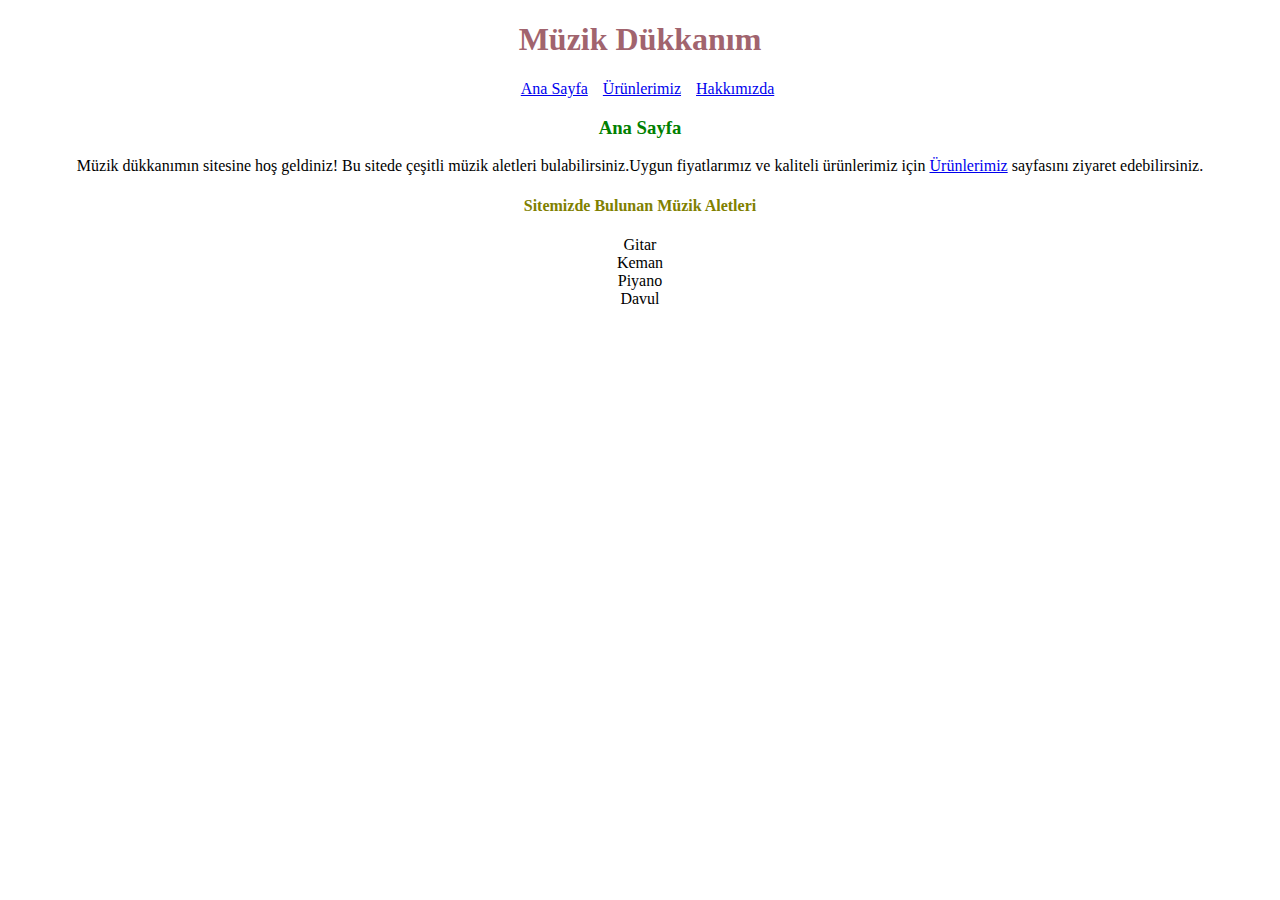
<file: css/odev-1/index.html>
<!DOCTYPE html>
<html lang="en">
<head>
    <meta charset="UTF-8">
    <meta name="viewport" content="width=device-width, initial-scale=1.0">
    <title>Müzik Dükkanım</title>
    <style>
      .home-page{
        text-align: center;
      }
     .none{
        color:rgb(161, 100, 110);
      }
      .two{
        display: flex;
        justify-content: center;
        
      }
      .nine{
        color:green;
      }
      .ten{
        color: olive;
      }
      .two li{
        list-style-type: none;
        margin-left: 15px;
      }
    
    </style>
</head>
<body>
    <!-- ANA SAYFA -->
  <nav class="home-page">
    <div class="none">
      <h1>Müzik Dükkanım</h1>
    </div>
    <div class="two">
      <li><a href="index.html">Ana Sayfa</a></li>
      <li><a href="urunlerimiz.html">Ürünlerimiz</a></li>
      <li><a href="hakkimizda.html">Hakkımızda</a></li>
  </div>
     <div class="nine">
      <h3>Ana Sayfa</h3>
     </div>
    <p>Müzik dükkanımın sitesine hoş geldiniz! Bu sitede çeşitli müzik aletleri bulabilirsiniz.Uygun fiyatlarımız ve kaliteli ürünlerimiz için <a href="urunlerimiz.html">Ürünlerimiz</a> sayfasını ziyaret edebilirsiniz.</p>
    <div class="ten">
    <h4>Sitemizde Bulunan Müzik Aletleri</h4>
  </div>
        <li>Gitar</li>
        <li>Keman</li>
        <li>Piyano</li>
        <li>Davul</li>
  </nav>
</body>
</html>
</file>
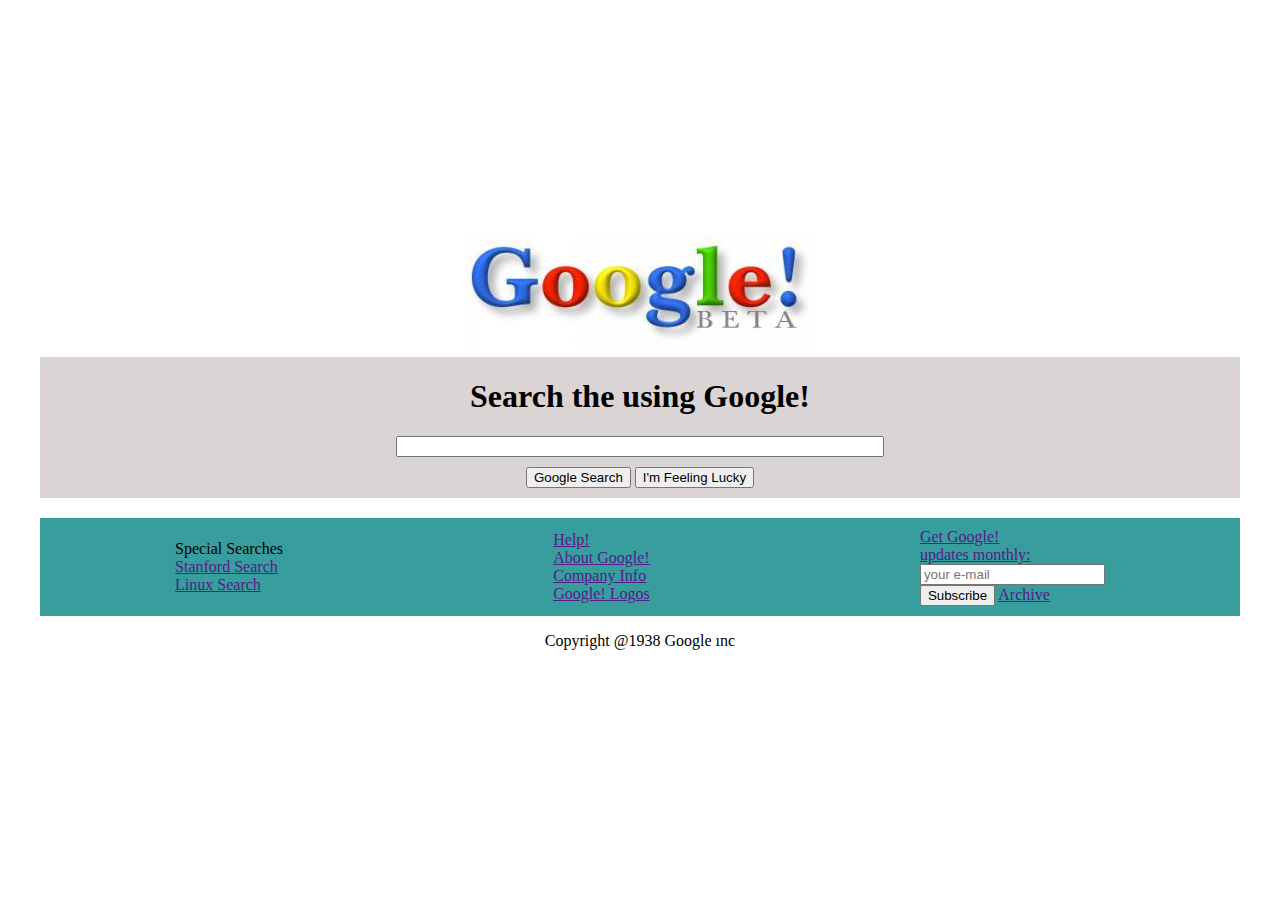
<file: css/odev-2/index.html>
<!DOCTYPE html>
<html lang="en">
<head>
    <meta charset="UTF-8">
    <meta name="viewport" content="width=device-width, initial-scale=1.0">
    <title>Document</title>
    <style>
    body {
      display: flex;
      justify-content: center;
      align-items: center;
      height: 100vh;
      margin: 0;
     }

.box {
    display: flex;
    justify-content: center;
}

.container {
    
    display: flex;
    flex-direction: column;
    justify-content: center;
}
.call{
    background-color: rgb(218, 212, 212);
    width: 1200px;
    margin-top: 10px; 
    display: flex;
    flex-direction: column;
    justify-content: center;
    align-items: center;
}
.call input {
    width: 40%;
}
.search-buttons {
    margin: 10px 0px;
}
.card{
    background-color: rgb(55, 157, 157);
    padding: 10px; 
    display: flex;
    flex-direction: column;
   
}
.text{
    margin-top: 20px;
    display: flex;
    justify-content: space-around;
    align-items: center;
    width: 1200px;
    background-color: rgb(55, 157, 157); 
   
}

.footer{
    display: flex;
    justify-content: center;
}

    
    </style>
</head>
<body>
    <div class="">
        <div class="box">
            <img src="images/google-logo.jpeg" alt="">
            
        </div>

        <div class="container"> 

            <div class="call">
                <h1>Search the using Google!</h1>
                <input type="text">
                <div class="search-buttons">
                    <button>Google Search</button>
                    <button>I'm Feeling Lucky</button>
                </div>




            </div>

            <div class="text"> 
                <div class="card">
                  <span>Special Searches</span>
                  <a href="">Stanford Search</a>
                  <a href="">Linux Search</a>
                </div>

                <div class="card">
                    <a href="">Help!</a>
                    <a href="">About Google!</a>
                    <a href="">Company Info</a>
                    <a href="">Google! Logos</a>
                </div>

                <div class="card">
                    <a href="">Get Google!</a>
                    <a href="">updates monthly:</a>
                    <input type="text" placeholder="your e-mail">
                    <div >
                        <button>Subscribe</button>
                        <a href="">Archive</a>
                    </div>
                   
                </div>


            </div>

        </div>

        <div class="footer">
            <p>Copyright @1938 Google ınc</p>
        </div>
    </div>
</body>
</html>
</file>
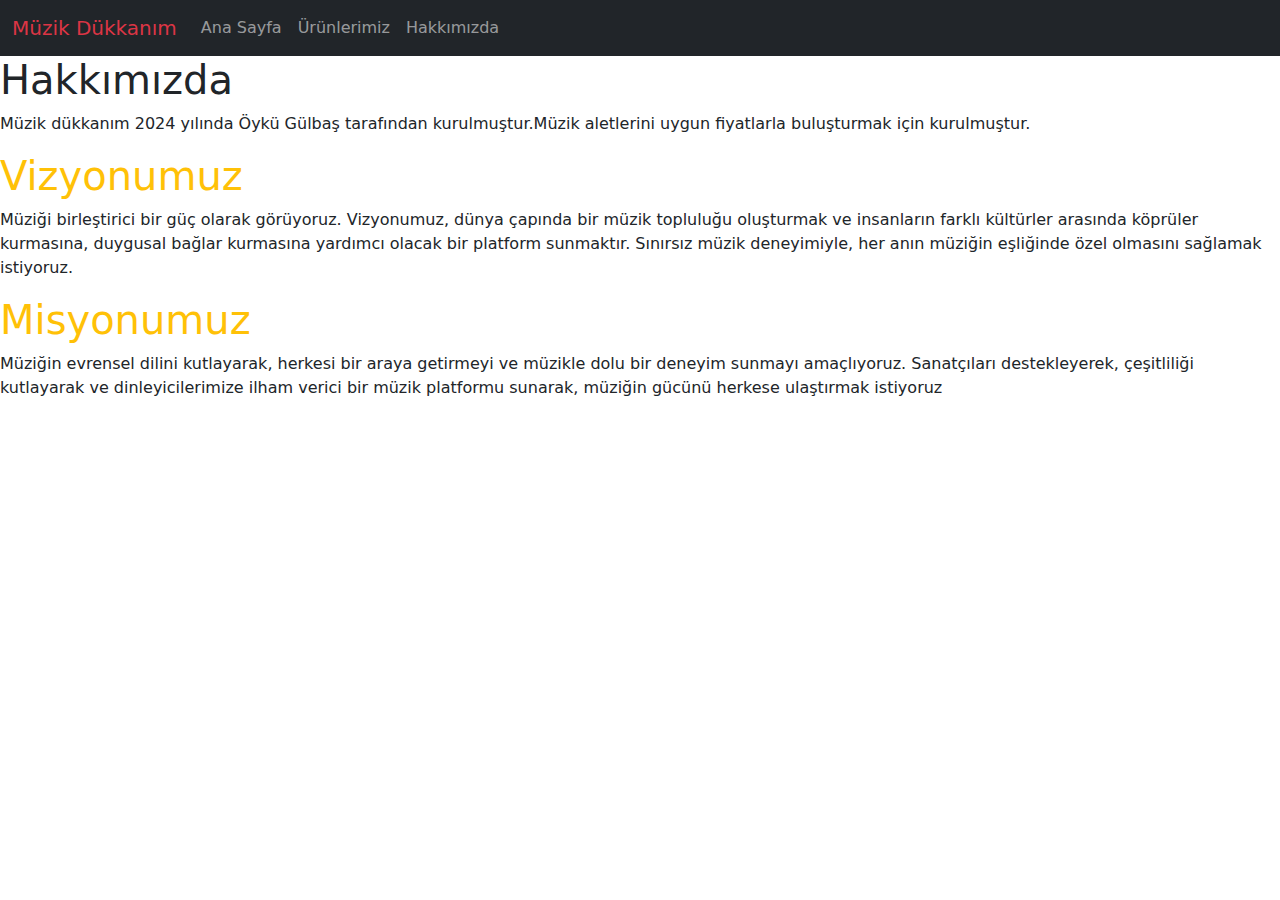
<file: bootstrap/hakkımızda.html>
<!DOCTYPE html>
<html lang="en">
<head>
    <meta charset="UTF-8">
    <meta name="viewport" content="width=device-width, initial-scale=1.0">
    <title>Hakkımızda</title>
    <link href="https://cdn.jsdelivr.net/npm/bootstrap@5.3.0-alpha1/dist/css/bootstrap.min.css" rel="stylesheet">
</head>
<body>

    <div class="x bg-dark">
        <nav class="navbar navbar-expand-lg navbar-dark">
            <div class="container-fluid">
              <a class="navbar-brand text-danger" href="#">Müzik Dükkanım</a>
              <button class="navbar-toggler" type="button" data-bs-toggle="collapse" data-bs-target="#navbarNav" aria-controls="navbarNav" aria-expanded="false" aria-label="Toggle navigation">
                <span class="navbar-toggler-icon"></span>
              </button>
              <div class="collapse navbar-collapse" id="navbarNav">
                <ul class="navbar-nav">
                  <li class="nav-item active">
                    <a class="nav-link" href="index.html">Ana Sayfa</a>
                  </li>
                  <li class="nav-item">
                    <a class="nav-link" href="urunlerimiz.html">Ürünlerimiz</a>
                  </li>
                  <li class="nav-item">
                    <a class="nav-link" href="hakkımızda.html">Hakkımızda</a>
                  </li>
                </ul>
              </div>
            </div>
          </nav>
    </div>


    <div class="about-us">

        <div class="about "text-center >
           <h1>Hakkımızda</h1>
        </div>

        <div>
            <p>Müzik dükkanım 2024 yılında Öykü Gülbaş tarafından kurulmuştur.Müzik aletlerini uygun fiyatlarla buluşturmak için kurulmuştur.</p>
        </div>
       
        <div class="vision text-warning">
            <h1>Vizyonumuz</h1>
        </div>

        <div>
            <p>Müziği birleştirici bir güç olarak görüyoruz. Vizyonumuz, dünya çapında bir müzik topluluğu oluşturmak ve insanların farklı kültürler arasında köprüler kurmasına, duygusal bağlar kurmasına yardımcı olacak bir platform sunmaktır. Sınırsız müzik deneyimiyle, her anın müziğin eşliğinde özel olmasını sağlamak istiyoruz.</p>
        </div>

        <div class="mission text-warning"> 
            <h1>Misyonumuz</h1>
        </div>

        <div>
            <p>Müziğin evrensel dilini kutlayarak, herkesi bir araya getirmeyi ve müzikle dolu bir deneyim sunmayı amaçlıyoruz. Sanatçıları destekleyerek, çeşitliliği kutlayarak ve dinleyicilerimize ilham verici bir müzik platformu sunarak, müziğin gücünü herkese ulaştırmak istiyoruz</p>
        </div>
        
    

    
</body>
</html>
</file>
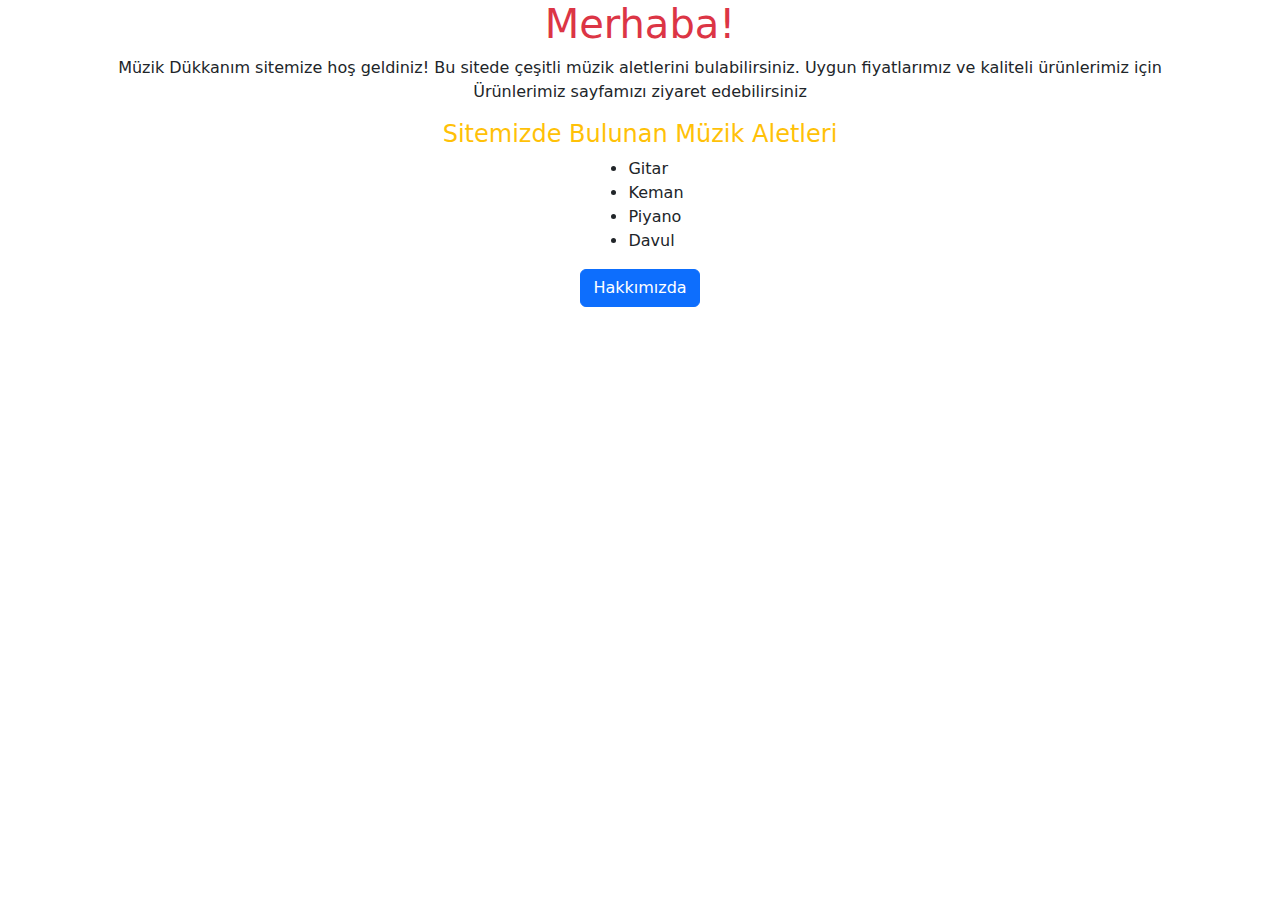
<file: bootstrap/muzikdukkanım.html>
<!DOCTYPE html>
<html lang="en">
<head>
    <meta charset="UTF-8">
    <meta name="viewport" content="width=device-width, initial-scale=1.0">
    <title>Bootstrap ile Merhaba Yazısını Ortalamak</title>
    <!-- Bootstrap CSS -->
    <link href="https://cdn.jsdelivr.net/npm/bootstrap@5.3.0-alpha1/dist/css/bootstrap.min.css" rel="stylesheet">
</head>
<body>
    <nav class="home-page">
        <div class="container">
            <div class="row">
                <div class="text-center ">
                   <div class="hello text-danger">
                    <h1>Merhaba!</h1>
                   </div>
                    <p>Müzik Dükkanım sitemize hoş geldiniz! Bu sitede çeşitli müzik aletlerini bulabilirsiniz. Uygun fiyatlarımız ve kaliteli ürünlerimiz için Ürünlerimiz sayfamızı ziyaret edebilirsiniz</p>
                </div>
            </div>
        </div>
        
        <div class="tool d-flex flex-column align-items-center">
         <div class="music text-warning">
            <h4>Sitemizde Bulunan Müzik Aletleri</h4>
        </div>
            <ul>
                <li>Gitar</li>
                <li>Keman</li>
                <li>Piyano</li>
                <li>Davul</li>
            </ul>
        
        </div>

        <div class="">
          <div class="Button d-flex justify-content-center">
           <button type="button" class="btn btn-primary">Hakkımızda</button>
          </div>
        </div>

    </nav>

    <!-- Bootstrap JS ve diğer gereksinimler -->
    <script src="https://cdnjs.cloudflare.com/ajax/libs/jquery/3.6.0/jquery.min.js"></script>
    <script src="https://cdn.jsdelivr.net/npm/bootstrap@5.3.0-alpha1/dist/js/bootstrap.bundle.min.js"></script>
</body>
</html>
</file>
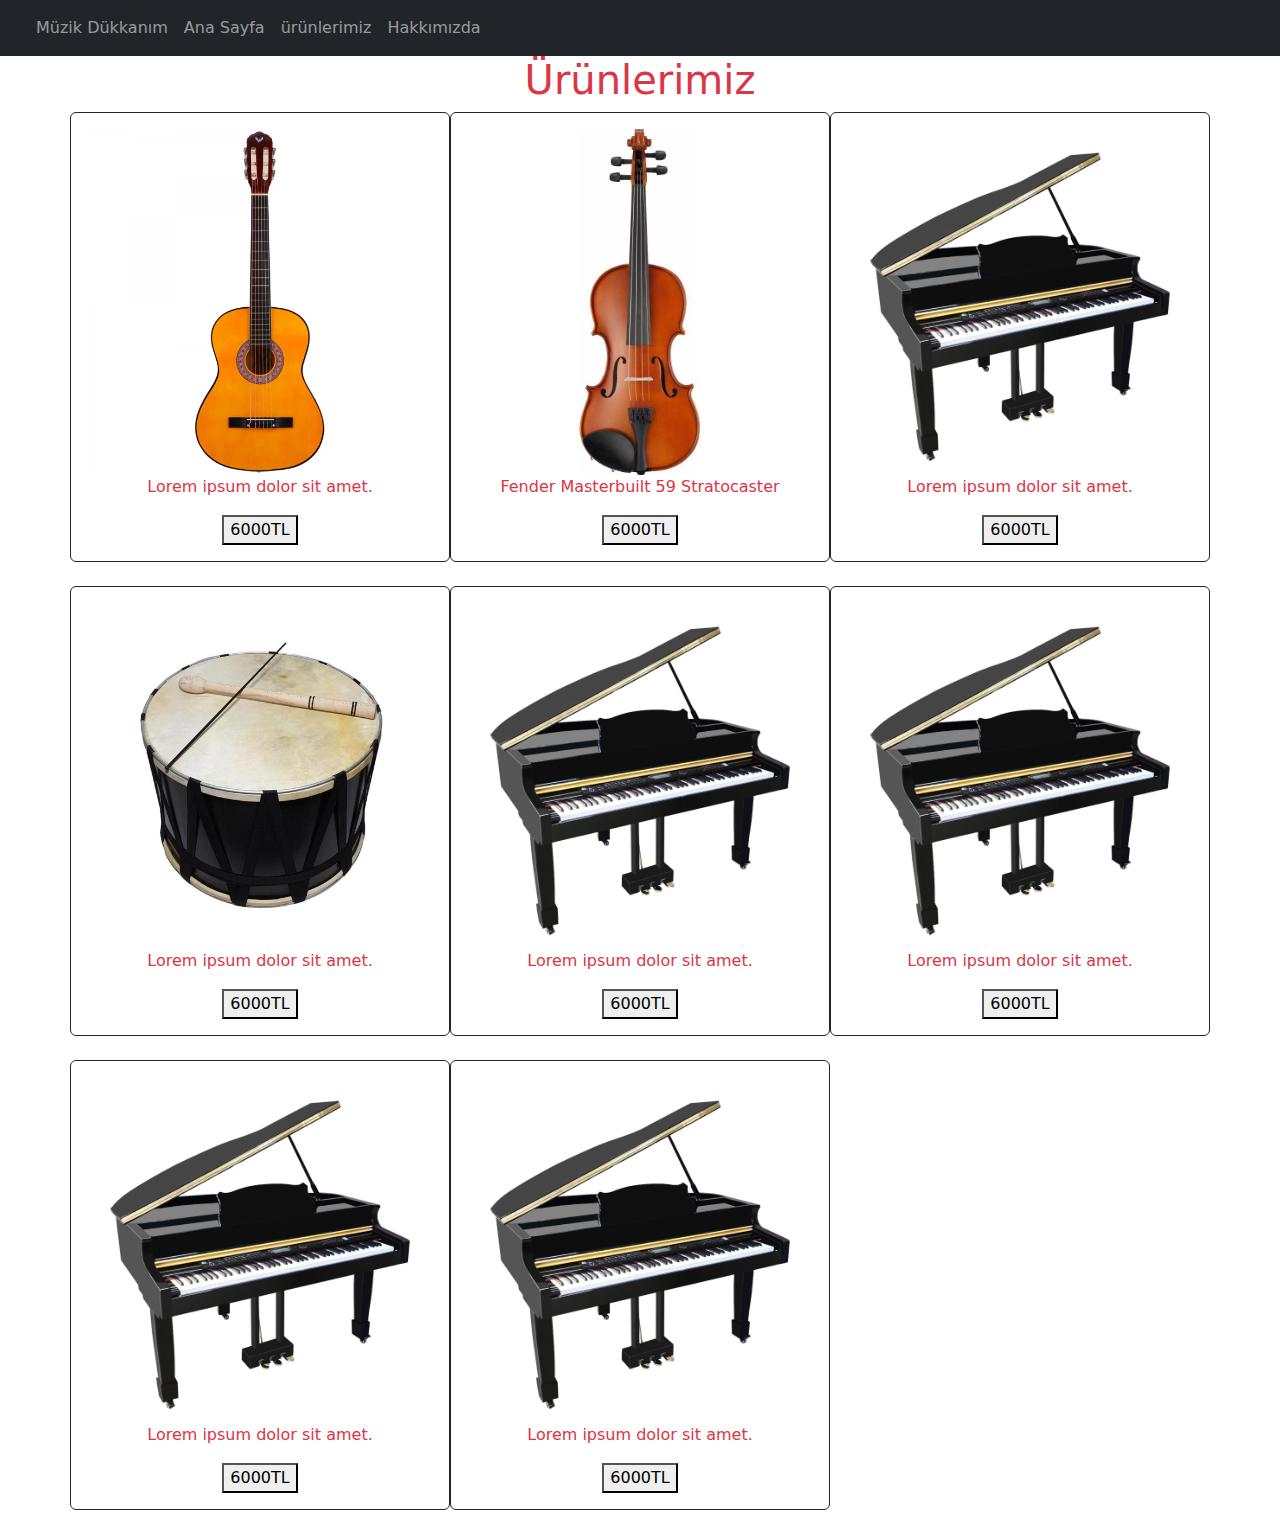
<file: bootstrap/urunlerimiz.html>
<!DOCTYPE html>
<html lang="en">
<head>
    <meta charset="UTF-8">
    <meta name="viewport" content="width=device-width, initial-scale=1.0">
    <title>Document</title>
    <link href="https://cdn.jsdelivr.net/npm/bootstrap@5.3.0-alpha1/dist/css/bootstrap.min.css" rel="stylesheet">
</head>
<body>

        <nav class="navbar navbar-expand-lg bg-dark navbar-dark">
            <div class="container-fluid">
              <a class="navbar-brand text-danger" href="#"></a>
              <button class="navbar-toggler" type="button" data-bs-toggle="collapse" data-bs-target="#navbarNav" aria-controls="navbarNav" aria-expanded="false" aria-label="Toggle navigation">
                <span class="navbar-toggler-icon"></span>
              </button>
              <div class="collapse navbar-collapse" id="navbarNav">
                <ul class="navbar-nav">

                  <li class="nav-item active ">
                    <a class="nav-link" href="index.html">Müzik Dükkanım</a>
                  </li>
                  <li class="nav-item active">
                    <a class="nav-link" href="index.html">Ana Sayfa</a>
                  </li>

                  <li class="nav-item">
                    <a class="nav-link" href="urunlerimiz.html">ürünlerimiz</a>
                  </li>
                  <li class="nav-item">
                    <a class="nav-link" href="hakkımızda.html">Hakkımızda</a>
                  </li>
                </ul>
              </div>
            </div>
          </nav>
    </div>

           

    <div class="products text-center text-danger">
        <h1>Ürünlerimiz</h1>
    </div>

    <div class="container">
     <div class="row">
        <div class="col-md-4 d-flex flex-column align-items-center border border-dark rounded p-3 mb-4">
            <img src="images/gitar2.jpeg" alt="" class="img-fluid">
            <div class="one text-danger">
            <p>Lorem ipsum dolor sit amet.</p>
            </div>
            <button>6000TL</button>
        </div>

        <div class="col-md-4 d-flex flex-column align-items-center border border-dark rounded p-3 mb-4">
            <img src="images/keman2.jpeg" alt="" class="img-fluid">
            <div class="one text-danger">
            <p>Fender Masterbuilt 59 Stratocaster</p>
           </div>
            <button>6000TL</button>
        </div>

        <div class="col-md-4 d-flex flex-column align-items-center border border-dark rounded p-3 mb-4">
            <img src="images/piyano.jpeg" alt="" class="img-fluid">
            <div class="one text-danger">
            <p>Lorem ipsum dolor sit amet.</p>
           </div>
            <button>6000TL</button>
            
        </div>
        <div class="col-md-4 d-flex flex-column align-items-center border border-dark rounded p-3 mb-4 ">
            <img src="images/davul.jpeg" alt="" class="img-fluid">
            <div class="one text-danger">
            <p>Lorem ipsum dolor sit amet.</p>
            </div>
            <button>6000TL</button>
           
        </div>
        <div class="col-md-4 d-flex flex-column align-items-center border border-dark rounded p-3 mb-4 ">
            <img src="images/piyano.jpeg" alt="" class="img-fluid">
            <div class="one text-danger">
            <p>Lorem ipsum dolor sit amet.</p>
            </div>
            <button>6000TL</button>
            
        </div>
        <div class="col-md-4 d-flex flex-column align-items-center border border-dark rounded p-3 mb-4 ">
            <img src="images/piyano.jpeg" alt="" class="img-fluid">
            <div class="one text-danger">
            <p>Lorem ipsum dolor sit amet.</p>
            </div>
            <button>6000TL</button>
            
        </div>
        <div class="col-md-4 d-flex flex-column align-items-center border border-dark rounded p-3 mb-4 ">
            <img src="images/piyano.jpeg" alt="" class="img-fluid">
            <div class="one text-danger">
            <p>Lorem ipsum dolor sit amet.</p>
            </div>
            <button>6000TL</button>
        
        </div>
        <div class="col-md-4 d-flex flex-column align-items-center border border-dark rounded p-3 mb-4">
            <img src="images/piyano.jpeg" alt="" class="img-fluid">
            <div class="one text-danger">
            <p>Lorem ipsum dolor sit amet.</p>
           </div>
            <button>6000TL</button>
        </div>


     </div>

    </div>

    
</body>
</html>
</file>
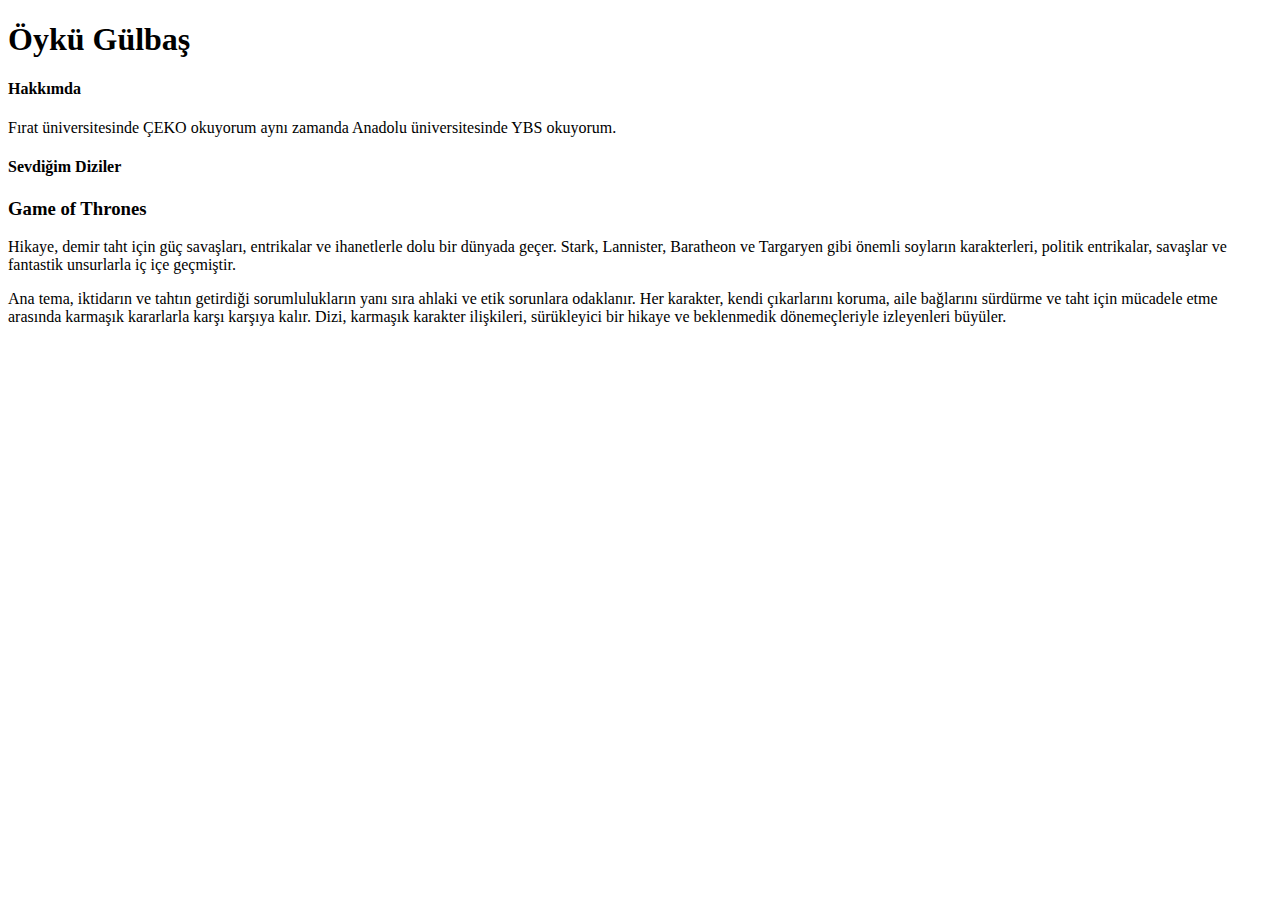
<file: html/ödev1.html>
<!DOCTYPE html>
<html lang="en">
<head>
    <meta charset="UTF-8">
    <meta name="viewport" content="width=device-width, initial-scale=1.0">
    <title>Document</title>
</head>
<body>
    <div class="">
        <h1>Öykü Gülbaş</h1>
        <h4>Hakkımda</h4>
        <p>Fırat üniversitesinde ÇEKO okuyorum aynı zamanda Anadolu üniversitesinde YBS okuyorum.</p>
        <h4>Sevdiğim Diziler</h4>
    </div>
    <div class="">
        <h3>Game of Thrones</h3>
        <p>Hikaye, demir taht için güç savaşları, entrikalar ve ihanetlerle dolu bir dünyada geçer. Stark, Lannister, Baratheon ve Targaryen gibi önemli soyların karakterleri, politik entrikalar, savaşlar ve fantastik unsurlarla iç içe geçmiştir.
            </p>
        <p>Ana tema, iktidarın ve tahtın getirdiği sorumlulukların yanı sıra ahlaki ve etik sorunlara odaklanır. Her karakter, kendi çıkarlarını koruma, aile bağlarını sürdürme ve taht için mücadele etme arasında karmaşık kararlarla karşı karşıya kalır. Dizi, karmaşık karakter ilişkileri, sürükleyici bir hikaye ve beklenmedik dönemeçleriyle izleyenleri büyüler.</p>


    </div>
    
</body>
</html>
</file>
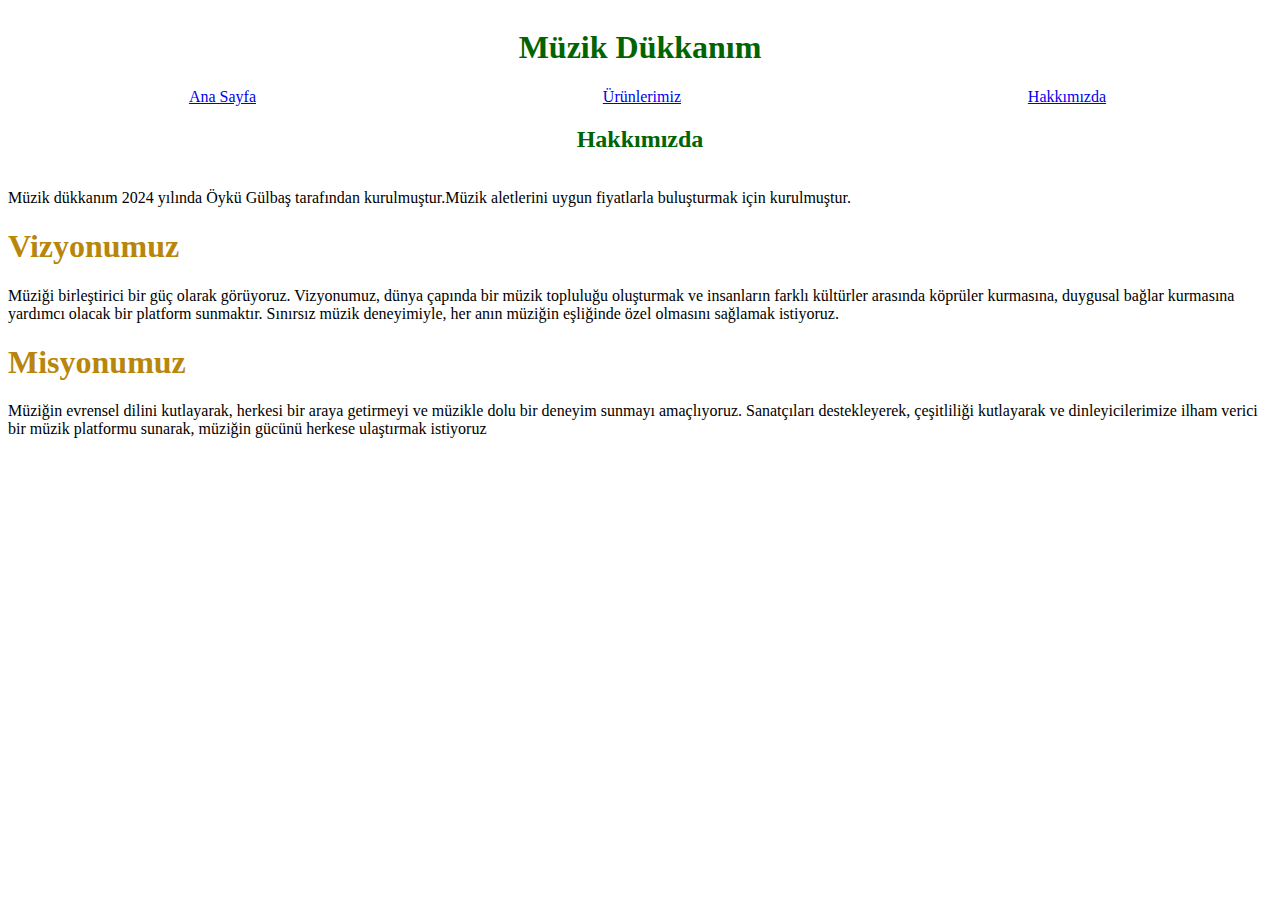
<file: css/odev-1/hakkimizda.html>
<!DOCTYPE html>
<html lang="en">
<head>
    <meta charset="UTF-8">
    <meta name="viewport" content="width=device-width, initial-scale=1.0">
    <title>Document</title>
    <style>

      .about-us{
        display: flex;
         justify-content: space-around;
         
         
      }
      .shop{
        display: flex;
        justify-content: space-around;
        color: darkgreen;
      }
      .about{
        display: flex;
        justify-content: space-around;
        color:darkgreen;

      }
      .vision{
        color: darkgoldenrod;
      }

      .mission{
        color: darkgoldenrod;
      }
      .about-us li{
        list-style-type: none;
      }

      .about-us li{
        list-style-type: none;
        margin-left: 15px;
      }
    
    </style>
</head>
<body>

    <div class="shop">
        <h1>Müzik Dükkanım</h1>
    </div>

    <div class="about-us">
        
        <li><a href="index.html">Ana Sayfa</a></li>
        <li><a href="urunlerimiz.html">Ürünlerimiz</a></li>
        <li><a href="hakkimizda.html">Hakkımızda</a></li>
    </div>

        <div class="about">
            <h2>Hakkımızda </h2>
        </div>
        <div>
            <p>Müzik dükkanım 2024 yılında Öykü Gülbaş tarafından kurulmuştur.Müzik aletlerini uygun fiyatlarla buluşturmak için kurulmuştur.</p>
        </div>
       

        <div class="vision">
            <h1>Vizyonumuz</h1>
        </div>

        <div>
            <p>Müziği birleştirici bir güç olarak görüyoruz. Vizyonumuz, dünya çapında bir müzik topluluğu oluşturmak ve insanların farklı kültürler arasında köprüler kurmasına, duygusal bağlar kurmasına yardımcı olacak bir platform sunmaktır. Sınırsız müzik deneyimiyle, her anın müziğin eşliğinde özel olmasını sağlamak istiyoruz.</p>
        </div>

        <div class="mission"> 
            <h1>Misyonumuz</h1>
        </div>

        <div>
            <p>Müziğin evrensel dilini kutlayarak, herkesi bir araya getirmeyi ve müzikle dolu bir deneyim sunmayı amaçlıyoruz. Sanatçıları destekleyerek, çeşitliliği kutlayarak ve dinleyicilerimize ilham verici bir müzik platformu sunarak, müziğin gücünü herkese ulaştırmak istiyoruz</p>
        </div>
        
    

</body>
</html>
</file>
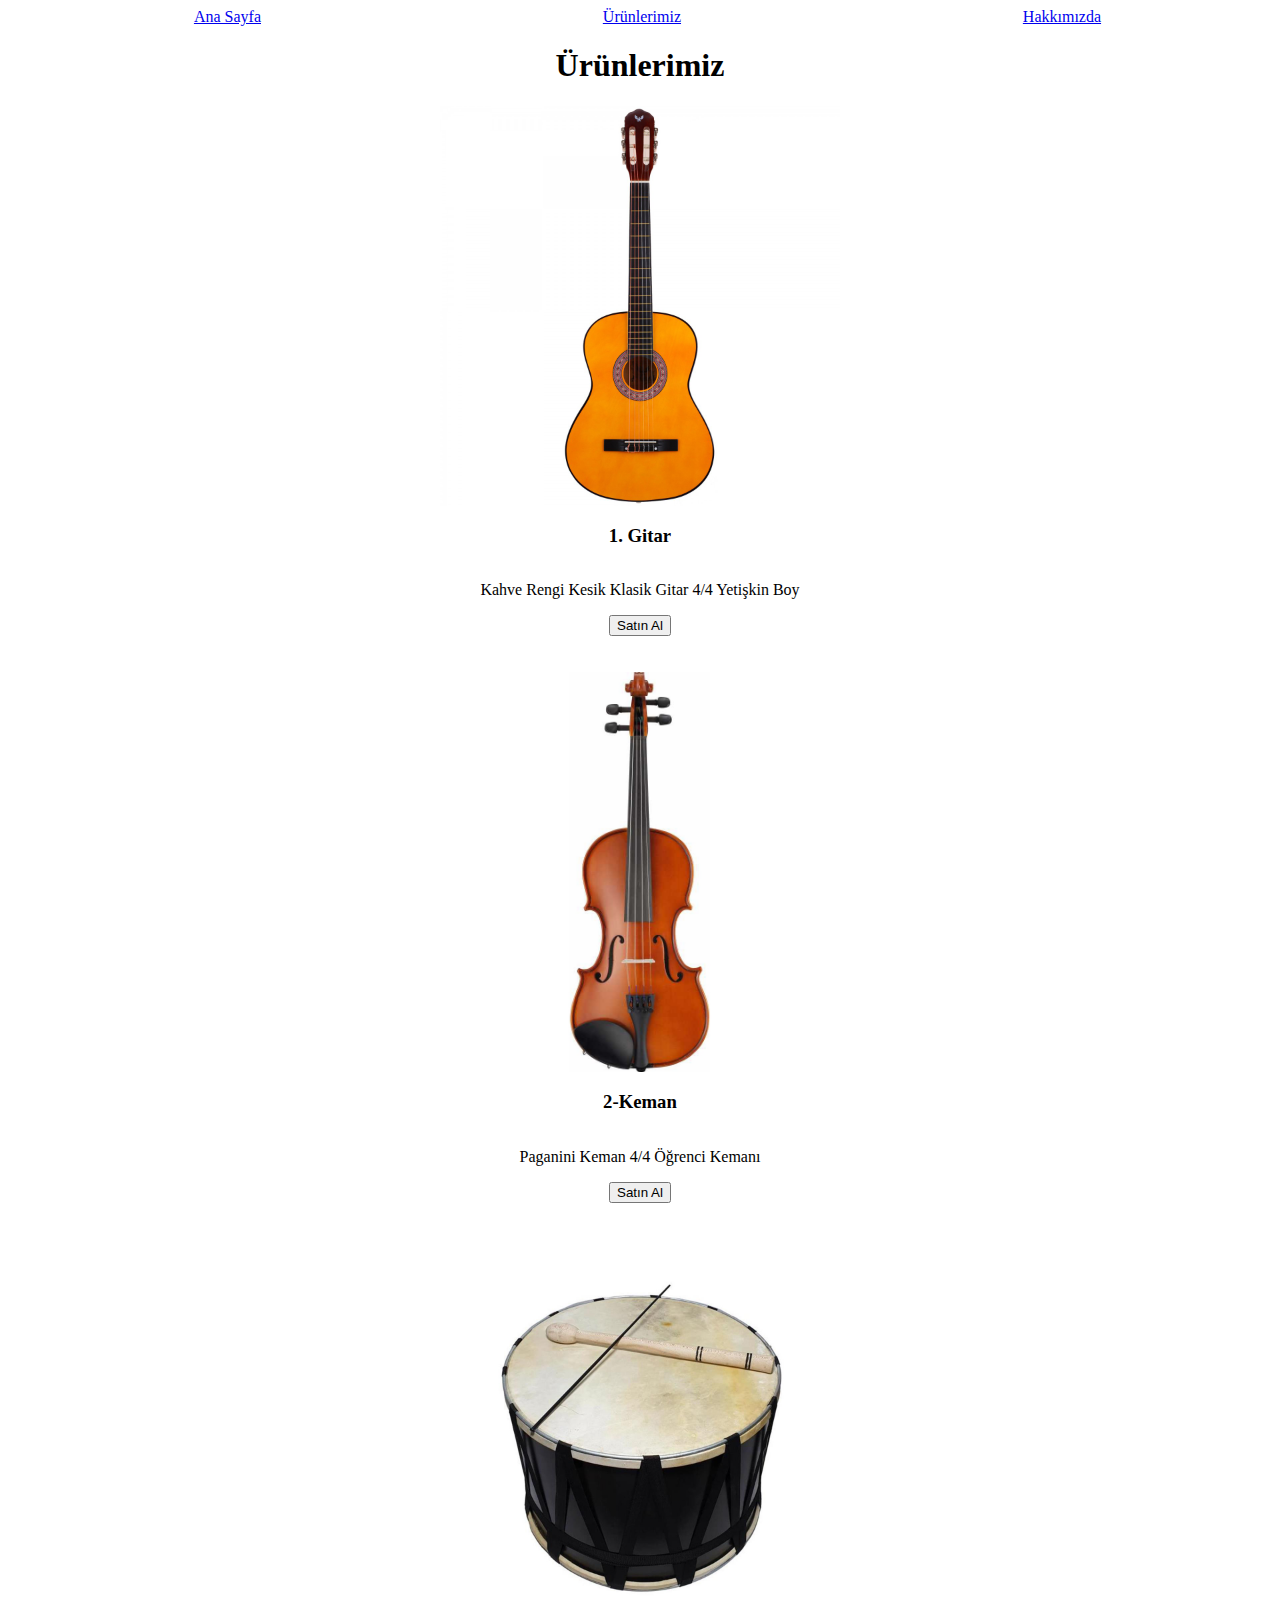
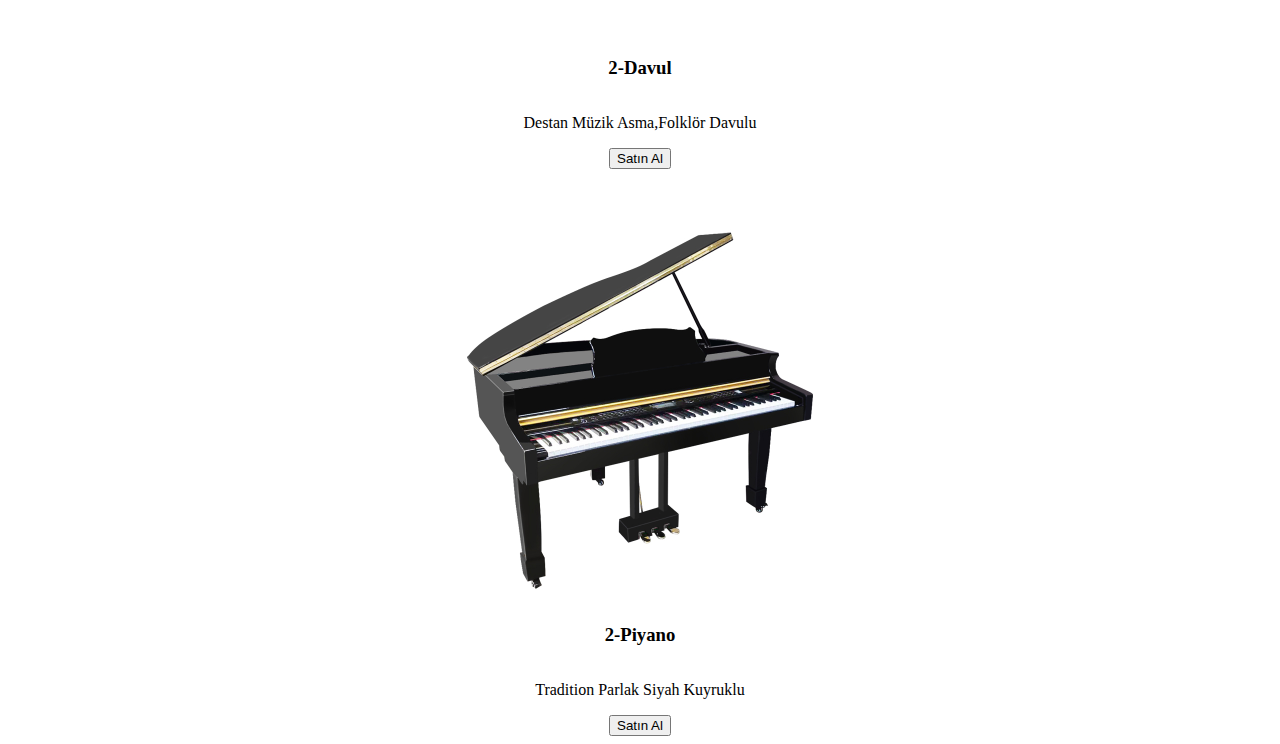
<file: css/odev-1/urunlerimiz.html>
<!DOCTYPE html>
<html lang="en">
<head>
    <meta charset="UTF-8">
    <meta name="viewport" content="width=device-width, initial-scale=1.0">
    <title>Document</title>
    <style>
     .our-products{
         display: flex;
         justify-content: space-around;
    }
    .title{
        display: flex;
        justify-content: space-around;
        color: darkslategray;
    }
    .products{
        display: flex;
        flex-direction: column;
        justify-content: center;
        align-items: center;
        
    }
    .products img{
        width: 400px;
        height: 100%;
       
    }
    
    .product-item{
        display: flex;
        flex-direction: column;
        justify-content: center;
        align-items: center;
    }
    .title{
        color:black;
    }

    .our-products li {
        list-style-type:none;
        
    }

    .our-products{
        list-style-type: none;
        margin-left: 15px;
    }

    
    </style>
</head>
<body>
    <!-- ÜRÜNLERİMİZ -->
</div>
<div class="our-products">
<li><a href="index.html">Ana Sayfa</a></li>
<li><a href="urunlerimiz.html">Ürünlerimiz</a></li>
<li><a href="hakkimizda.html">Hakkımızda</a></li>
</div>

<div class="title">
    <h1>Ürünlerimiz</h1>
</div>

<div class="products">
    <div class="product-item">

        <img src="images/gitar2.jpeg" alt="">
            <h3>1. Gitar</h3>
            <p>Kahve Rengi Kesik Klasik Gitar 4/4 Yetişkin Boy  </p>
            <button>Satın Al</button>
    </div>
    <br><br>

    <div class="product-item">
        <img src="images/keman2.jpeg" alt="">
        <h3> 2-Keman </h3>
        <p>Paganini Keman 4/4 Öğrenci Kemanı </p>
        <button>Satın Al</button>
    </div>
    <br><br>

    <div class="product-item">
        <img src="images/davul.jpeg" alt="">
        <h3> 2-Davul</h3>
        <p>Destan Müzik Asma,Folklör Davulu </p>
        <button>Satın Al</button>
    </div>
    <br><br>

    <div class="product-item">
        <img src="images/piyano.jpeg" alt="">
        <h3> 2-Piyano</h3>
        <p>Tradition Parlak Siyah Kuyruklu </p>
        <button>Satın Al</button>
    </div>

</div>
</body>
</html>
</file>
